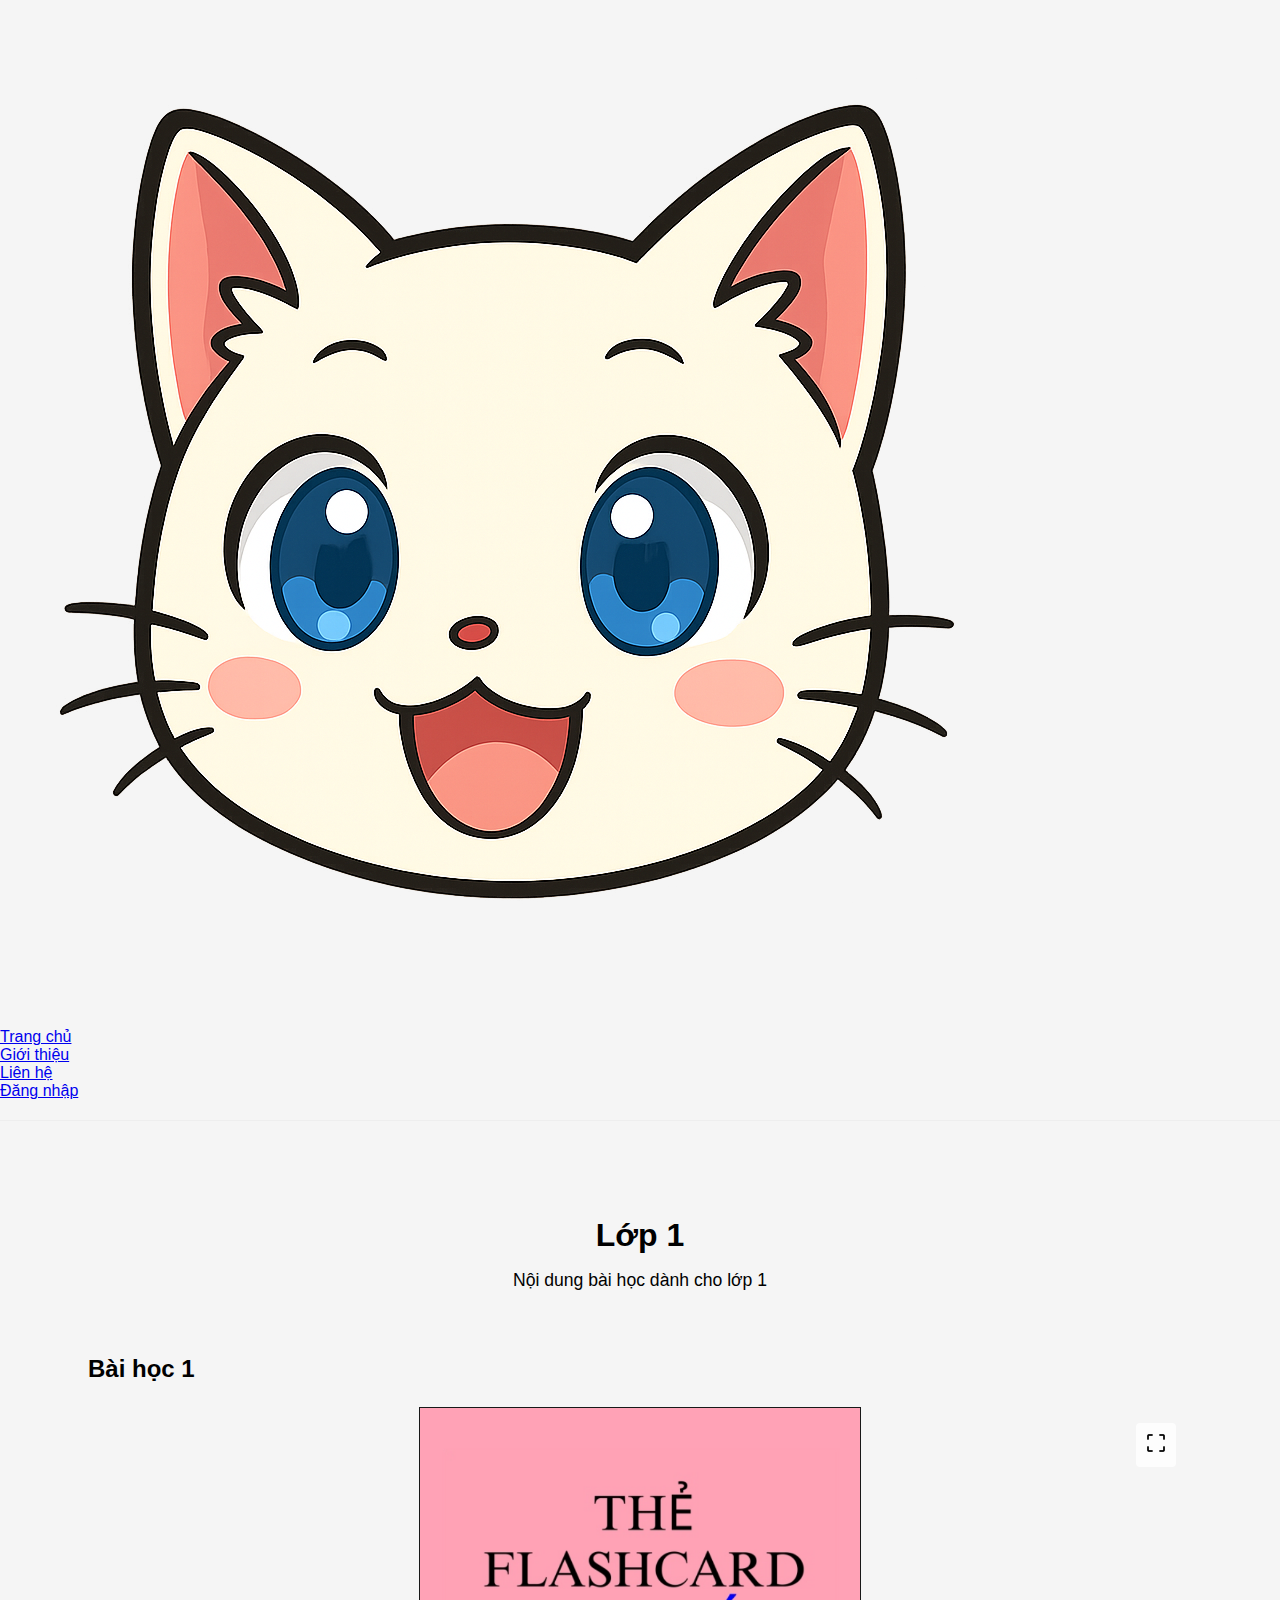
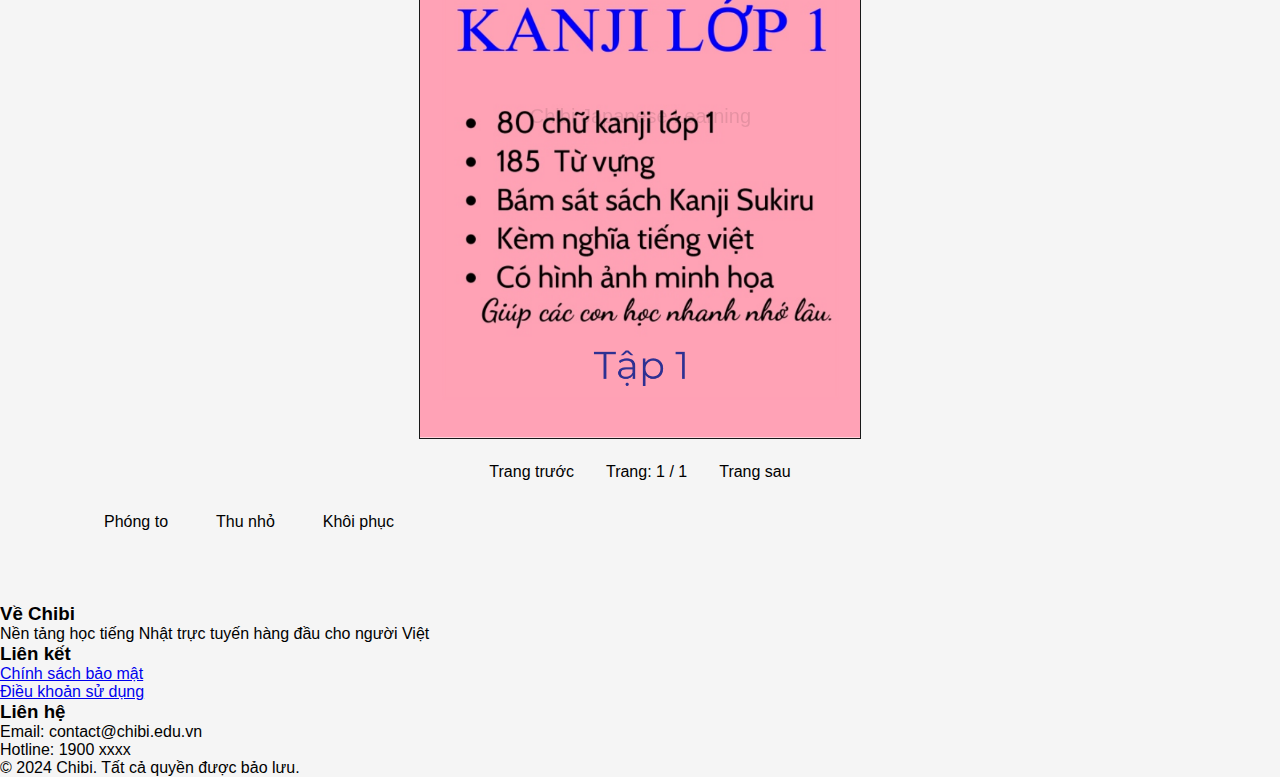
<file: class.html>
<!DOCTYPE html>
<html lang="vi">
<head>
    <meta charset="UTF-8">
    <meta name="viewport" content="width=device-width, initial-scale=1.0">
    <title>Nội dung bài học - Chibi</title>
    <link rel="stylesheet" href="style.css">
    <link href="https://fonts.googleapis.com/css2?family=Roboto:wght@300;400;500;700&display=swap" rel="stylesheet">
    <style>
        .class-content {
            max-width: 1200px;
            margin: 6rem auto 2rem;
            padding: 0 1rem;
        }

        .class-header {
            margin-bottom: 2rem;
            text-align: center;
        }

        .class-title {
            color: var(--primary-color);
            font-size: 2rem;
            margin-bottom: 1rem;
        }

        .class-description {
            color: var(--gray-600);
            font-size: 1.1rem;
            max-width: 800px;
            margin: 0 auto;
        }

        .image-container {
            background-color: var(--gray-100);
            padding: 2rem;
            border-radius: 8px;
            margin-bottom: 2rem;
            text-align: center;
            position: relative;
            user-select: none;
            -webkit-user-select: none;
            -moz-user-select: none;
            -ms-user-select: none;
        }

        .image-header {
            display: flex;
            justify-content: space-between;
            align-items: center;
            margin-bottom: 1rem;
        }

        .image-title {
            color: var(--primary-color);
            font-size: 1.5rem;
            margin-bottom: 0.5rem;
        }

        .image-navigation {
            display: flex;
            gap: 1rem;
        }

        .image-nav-button {
            background-color: var(--primary-color);
            color: var(--white);
            border: none;
            padding: 0.5rem 1rem;
            border-radius: 4px;
            cursor: pointer;
            font-weight: 500;
            transition: background-color 0.3s ease;
        }

        .image-nav-button:hover {
            background-color: var(--primary-dark);
        }

        .image-wrapper {
            position: relative;
            max-width: 100%;
            margin: 0 auto;
            overflow: hidden;
            background-color: var(--white);
        }

        #lessonCanvas {
            max-width: 100%;
            height: auto;
            display: block;
            margin: 0 auto;
            pointer-events: none;
        }

        .image-controls {
            display: flex;
            justify-content: center;
            align-items: center;
            gap: 1rem;
            margin-top: 1rem;
        }

        .image-button {
            background-color: var(--primary-color);
            color: var(--white);
            border: none;
            padding: 0.5rem 1rem;
            border-radius: 4px;
            cursor: pointer;
            font-weight: 500;
            transition: background-color 0.3s ease;
        }

        .image-button:hover {
            background-color: var(--primary-dark);
        }

        #imageInfo {
            color: var(--gray-600);
            font-weight: 500;
        }

        .fullscreen-button {
            position: absolute;
            right: 1rem;
            top: 1rem;
            background-color: rgba(255, 255, 255, 0.8);
            border: none;
            padding: 0.5rem;
            border-radius: 4px;
            cursor: pointer;
            transition: background-color 0.3s ease;
            z-index: 10;
        }

        .fullscreen-button:hover {
            background-color: var(--white);
        }

        @media (max-width: 768px) {
            .class-title {
                font-size: 1.5rem;
            }

            .class-description {
                font-size: 1rem;
            }

            .image-container {
                padding: 1rem;
            }

            .image-controls {
                flex-direction: column;
                gap: 0.5rem;
            }
        }

        /* Fullscreen styles */
        .image-container.fullscreen {
            position: fixed;
            top: 0;
            left: 0;
            width: 100vw;
            height: 100vh;
            background-color: rgba(0, 0, 0, 0.9);
            margin: 0;
            padding: 0;
            z-index: 9999;
            display: flex;
            flex-direction: column;
            justify-content: center;
            align-items: center;
        }

        .image-container.fullscreen #lessonCanvas {
            max-height: 76vh;
            width: auto;
            object-fit: contain;
        }

        .image-container.fullscreen .image-controls {
            position: fixed;
            bottom: 20px;
            left: 50%;
            transform: translateX(-50%);
            background-color: rgba(255, 255, 255, 0.1);
            padding: 10px 20px;
            border-radius: 8px;
        }

        .image-container.fullscreen #imageInfo {
            color: white;
        }

        .fullscreen-button.active {
            background-color: var(--primary-color);
        }

        .fullscreen-button.active img {
            filter: brightness(0) invert(1);
        }

        /* Zoom controls */
        .zoom-controls {
            display: flex;
            gap: 1rem;
            margin-top: 1rem;
        }

        .zoom-button {
            background-color: var(--primary-color);
            color: var(--white);
            border: none;
            padding: 0.5rem 1rem;
            border-radius: 4px;
            cursor: pointer;
            font-weight: 500;
            transition: background-color 0.3s ease;
        }

        .zoom-button:hover {
            background-color: var(--primary-dark);
        }

        /* Watermark style */
        .watermark {
            position: absolute;
            top: 50%;
            left: 50%;
            transform: translate(-50%, -50%);
            font-size: 2rem;
            color: rgba(0, 0, 0, 0.1);
            pointer-events: none;
            white-space: nowrap;
            z-index: 5;
        }
    </style>
</head>
<body>
    <!-- Include header -->
    <div id="header-placeholder"></div>

    <main class="class-content">
        <div class="class-header">
            <h1 class="class-title">Lớp <span id="classLevel">1</span></h1>
            <p class="class-description" id="classDescription">Nội dung bài học dành cho lớp 1</p>
        </div>

        <div class="image-container">
            <div class="image-header">
                <h2 id="imageTitle" class="image-title">Đang tải...</h2>
            </div>
            <div class="image-wrapper">
                <canvas id="lessonCanvas"></canvas>
                <!-- <div class="watermark">Chibi Japanese Learning</div> -->
                <button class="fullscreen-button" onclick="toggleFullscreen()">
                    <img src="icon/full-screen-30.png" alt="Toàn màn hình" width="24" height="24">
                </button>
            </div>
            <div class="image-controls">
                <button class="image-button" onclick="prevImage()">Trang trước</button>
                <span id="imageInfo">Trang: <span id="imageNum">1</span> / <span id="imageCount">1</span></span>
                <button class="image-button" onclick="nextImage()">Trang sau</button>
            </div>
            <div class="zoom-controls">
                <button class="zoom-button" onclick="zoomIn()">Phóng to</button>
                <button class="zoom-button" onclick="zoomOut()">Thu nhỏ</button>
                <button class="zoom-button" onclick="resetZoom()">Khôi phục</button>
            </div>
        </div>
    </main>

    <!-- Include footer -->
    <div id="footer-placeholder"></div>

    <script type="module" src="script.js"></script>
    <script>
        // Load header và footer
        fetch('components/header.html')
            .then(response => response.text())
            .then(data => {
                document.getElementById('header-placeholder').innerHTML = data;
            });

        fetch('components/footer.html')
            .then(response => response.text())
            .then(data => {
                document.getElementById('footer-placeholder').innerHTML = data;
            });

        // Prevent context menu
        document.addEventListener('contextmenu', function(e) {
            e.preventDefault();
        });

        // Prevent keyboard shortcuts
        document.addEventListener('keydown', function(e) {
            // Prevent Ctrl/Cmd + S, Ctrl/Cmd + P
            if ((e.ctrlKey || e.metaKey) && (e.keyCode === 83 || e.keyCode === 80)) {
                e.preventDefault();
            }
        });
    </script>
</body>
</html>
</file>
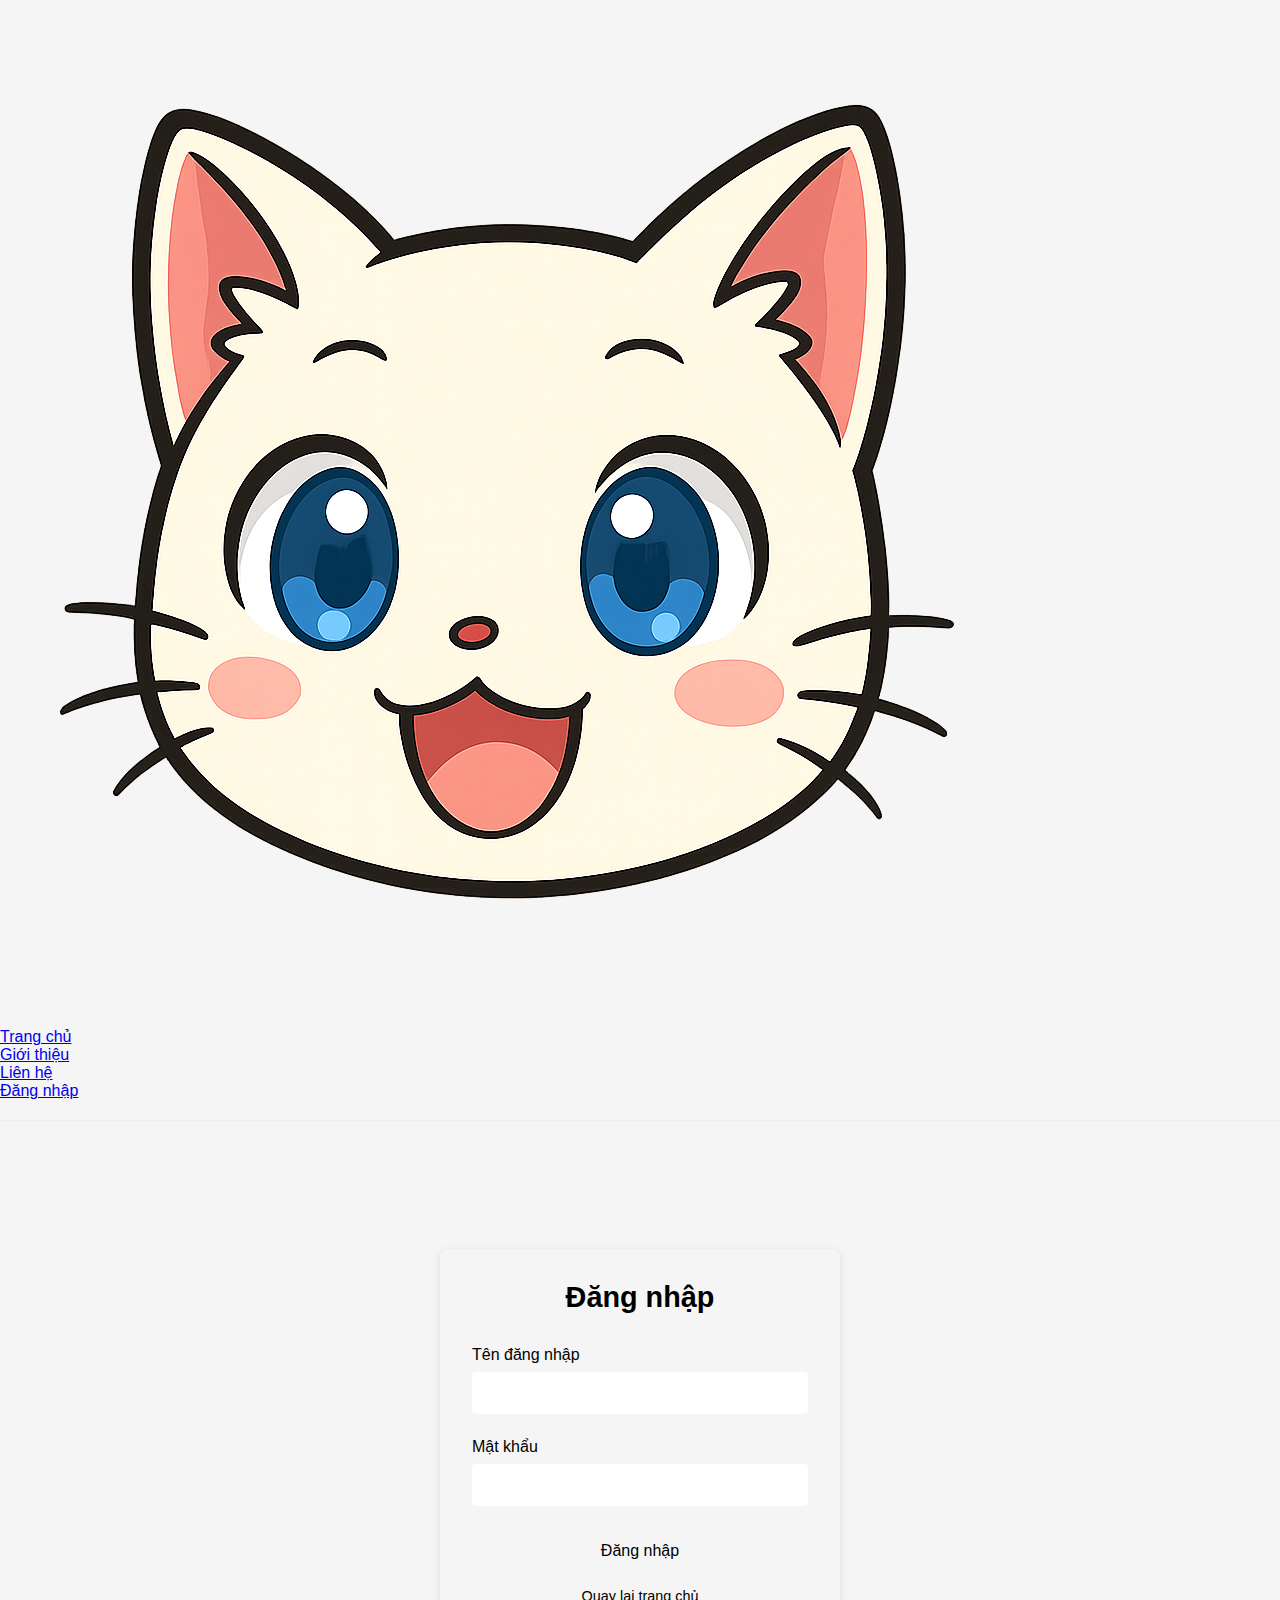
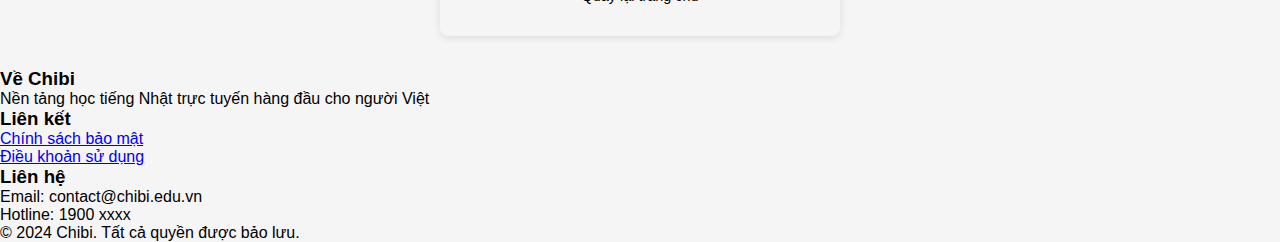
<file: login.html>
<!DOCTYPE html>
<html lang="vi">
<head>
    <meta charset="UTF-8">
    <meta name="viewport" content="width=device-width, initial-scale=1.0">
    <title>Đăng nhập - Chibi</title>
    <link rel="stylesheet" href="style.css">
    <link href="https://fonts.googleapis.com/css2?family=Roboto:wght@300;400;500;700&display=swap" rel="stylesheet">
    <style>
        .login-container {
            max-width: 400px;
            margin: 8rem auto 2rem;
            padding: 2rem;
            background-color: var(--white);
            border-radius: 8px;
            box-shadow: 0 2px 8px rgba(0, 0, 0, 0.1);
        }

        .login-title {
            text-align: center;
            color: var(--primary-color);
            margin-bottom: 2rem;
            font-size: 1.8rem;
        }

        .form-group {
            margin-bottom: 1.5rem;
        }

        .form-group label {
            display: block;
            margin-bottom: 0.5rem;
            color: var(--gray-800);
            font-weight: 500;
        }

        .form-group input {
            width: 100%;
            padding: 0.75rem;
            border: 2px solid var(--gray-200);
            border-radius: 4px;
            font-size: 1rem;
            transition: border-color 0.3s ease;
        }

        .form-group input:focus {
            outline: none;
            border-color: var(--primary-color);
        }

        .login-button {
            width: 100%;
            padding: 0.75rem;
            background-color: var(--primary-color);
            color: var(--white);
            border: none;
            border-radius: 4px;
            font-size: 1rem;
            font-weight: 500;
            cursor: pointer;
            transition: background-color 0.3s ease;
        }

        .login-button:hover {
            background-color: var(--primary-dark);
        }

        .back-link {
            display: block;
            text-align: center;
            margin-top: 1rem;
            color: var(--gray-600);
            text-decoration: none;
            font-size: 0.9rem;
        }

        .back-link:hover {
            color: var(--primary-color);
        }
    </style>
</head>
<body>
    <!-- Include header -->
    <div id="header-placeholder"></div>

    <main>
        <div class="login-container">
            <h1 class="login-title">Đăng nhập</h1>
            <form id="loginForm" onsubmit="return handleLogin(event)">
                <div class="form-group">
                    <label for="username">Tên đăng nhập</label>
                    <input type="text" id="username" name="username" required>
                </div>
                <div class="form-group">
                    <label for="password">Mật khẩu</label>
                    <input type="password" id="password" name="password" required>
                </div>
                <button type="submit" class="login-button">Đăng nhập</button>
            </form>
            <a href="index.html" class="back-link">Quay lại trang chủ</a>
        </div>
    </main>

    <!-- Include footer -->
    <div id="footer-placeholder"></div>

    <script type="module" src="script.js"></script>
    <script>
        // Load header và footer
        fetch('components/header.html')
            .then(response => response.text())
            .then(data => {
                document.getElementById('header-placeholder').innerHTML = data;
            });

        fetch('components/footer.html')
            .then(response => response.text())
            .then(data => {
                document.getElementById('footer-placeholder').innerHTML = data;
            });
    </script>
</body>
</html>
</file>
<file: style.css>
* {
    margin: 0;
    padding: 0;
    box-sizing: border-box;
    font-family: 'Segoe UI', Tahoma, Geneva, Verdana, sans-serif;
}

body {
    background: #f5f5f5;
    min-height: 100vh;
}

.container {
    max-width: 1200px;
    margin: 0 auto;
    padding: 20px;
}

/* Auth Container Styles */
.auth-container {
    background: white;
    max-width: 400px;
    margin: 50px auto;
    padding: 30px;
    border-radius: 10px;
    box-shadow: 0 0 20px rgba(0, 0, 0, 0.1);
}

.auth-container h2 {
    text-align: center;
    color: #333;
    margin-bottom: 30px;
}

.form-group {
    margin-bottom: 20px;
}

.form-group label {
    display: block;
    margin-bottom: 8px;
    color: #555;
}

.form-group input {
    width: 100%;
    padding: 10px;
    border: 1px solid #ddd;
    border-radius: 5px;
    font-size: 16px;
}

button {
    background: #4CAF50;
    color: white;
    padding: 12px 20px;
    border: none;
    border-radius: 5px;
    cursor: pointer;
    font-size: 16px;
    transition: background 0.3s;
}

button:hover {
    background: #45a049;
}

/* Main Content Styles */
.content-container {
    background: white;
    border-radius: 10px;
    padding: 20px;
    box-shadow: 0 0 20px rgba(0, 0, 0, 0.1);
}

header {
    display: flex;
    justify-content: space-between;
    align-items: center;
    margin-bottom: 30px;
    padding-bottom: 20px;
    border-bottom: 1px solid #eee;
}

header h1 {
    color: #333;
    font-size: 24px;
}

.logout-btn {
    background: #f44336;
}

.logout-btn:hover {
    background: #d32f2f;
}

/* Class Selection Styles */
.class-selection {
    margin-bottom: 30px;
}

.class-selection h3 {
    color: #333;
    margin-bottom: 15px;
}

.class-buttons {
    display: flex;
    gap: 15px;
    flex-wrap: wrap;
}

.class-buttons button {
    flex: 1;
    min-width: 120px;
}

/* PDF Viewer Styles */
.pdf-container {
    background: #f9f9f9;
    padding: 20px;
    border-radius: 5px;
}

#pdfViewerContainer {
    width: 100%;
    height: 45vh;
    margin-bottom: 20px;
    background: white;
    overflow: auto;
    justify-content: center;
    display: flex;
}

/* Fullscreen styles */
#pdfViewerContainer.fullscreen {
    position: fixed;
    top: 0;
    left: 0;
    width: 100vw;
    height: 100vh;
    z-index: 9999;
    background: #000;
    margin: 0;
    padding: 20px;
    display: flex;
    justify-content: center;
    align-items: center;
}

#pdfViewerContainer.fullscreen canvas {
    max-height: 95vh;
    max-width: 95vw;
    object-fit: contain;
}



canvas{
    border: 1px solid #181818
}

.pdf-controls {
    display: flex;
    justify-content: center;
    align-items: center;
    gap: 20px;
}

#pageInfo {
    color: #666;
    font-size: 14px;
}
.icon-full-screen{
    background: url(icon/full-screen-30.png) no-repeat;
    width: 30px;
    height: 30px;
    right: 30px;
    bottom: 90px;
    z-index: 10;
    cursor: pointer;
}
.p-relative{
    position: relative;
}

.p-absolute{
    position: absolute;
}

/* Responsive Design */
@media (max-width: 768px) {
    .container {
        padding: 10px;
    }

    .auth-container {
        margin: 20px auto;
        padding: 20px;
    }

    header {
        flex-direction: column;
        gap: 15px;
        text-align: center;
    }

    .class-buttons button {
        width: 100%;
    }

    #pdfViewerContainer {
        height: 50vh;
    }

    .pdf-controls {
        flex-direction: column;
        gap: 10px;
    }
}
</file>
